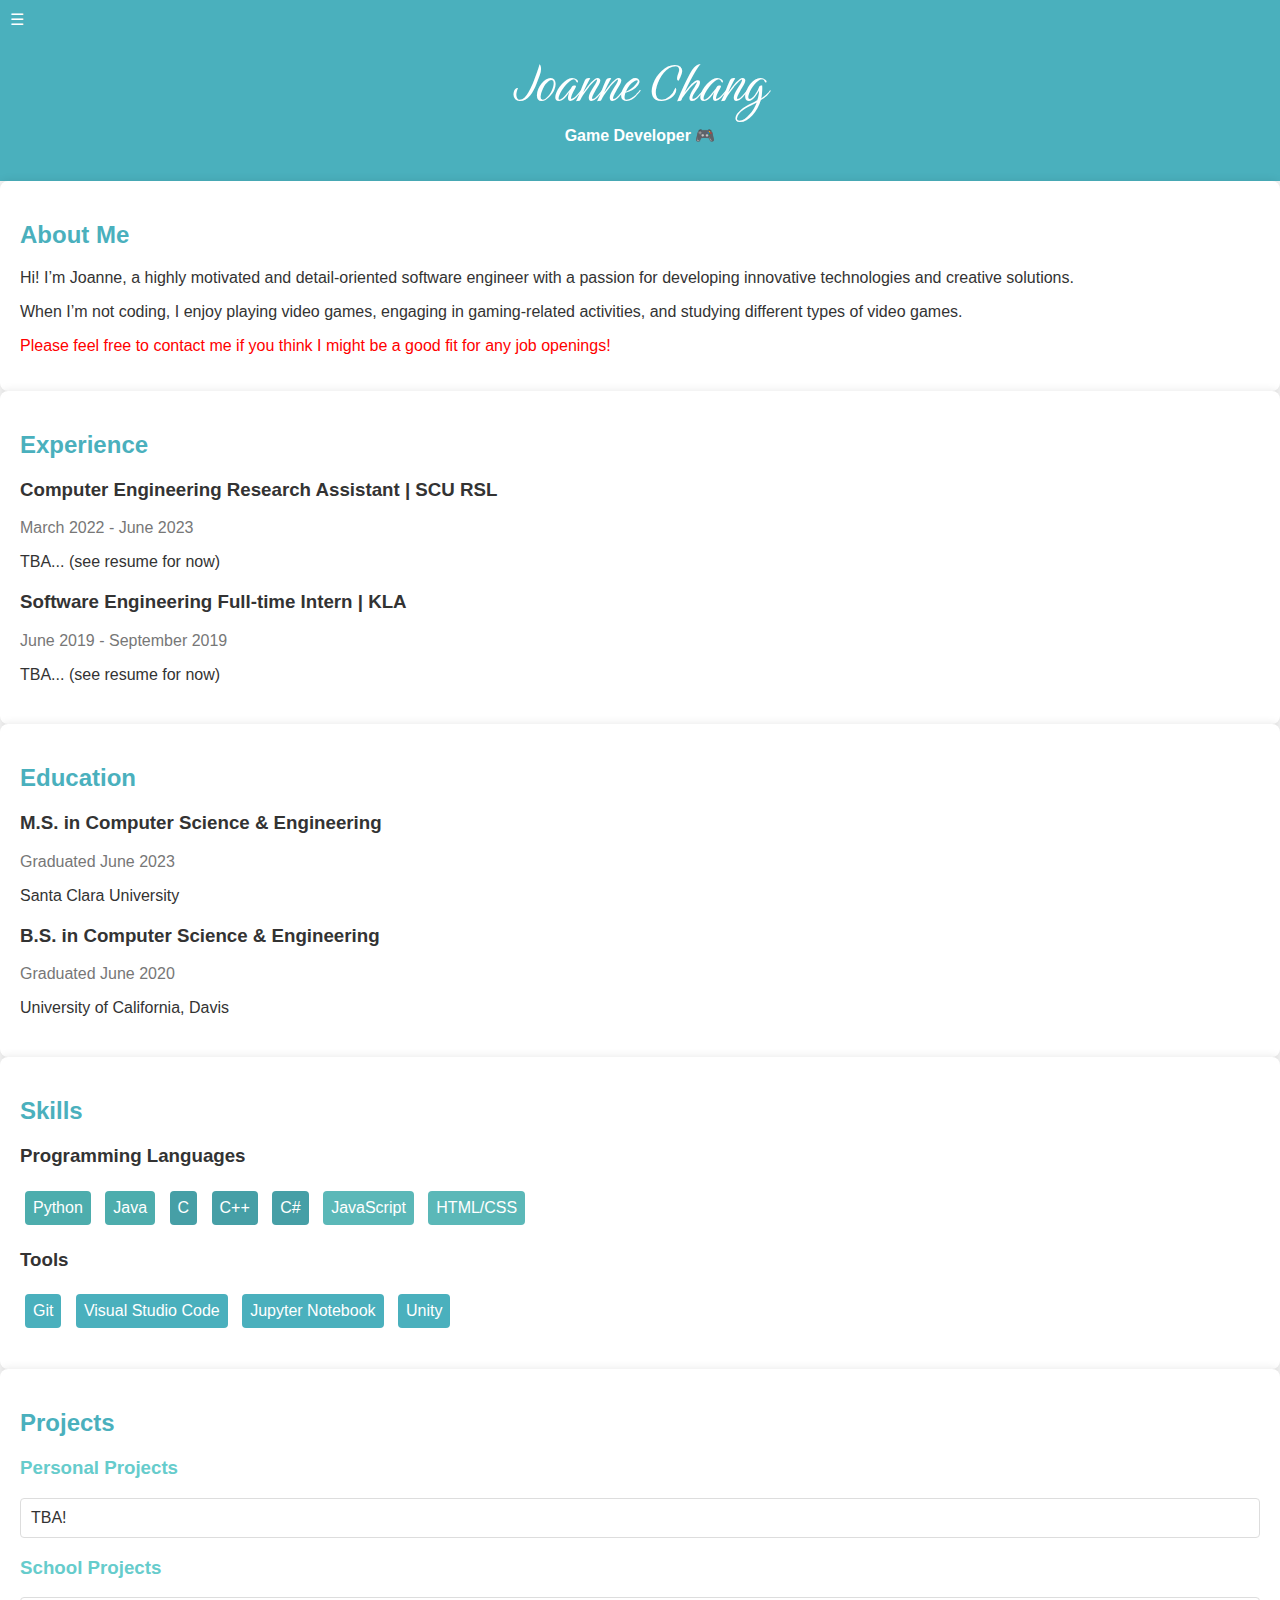
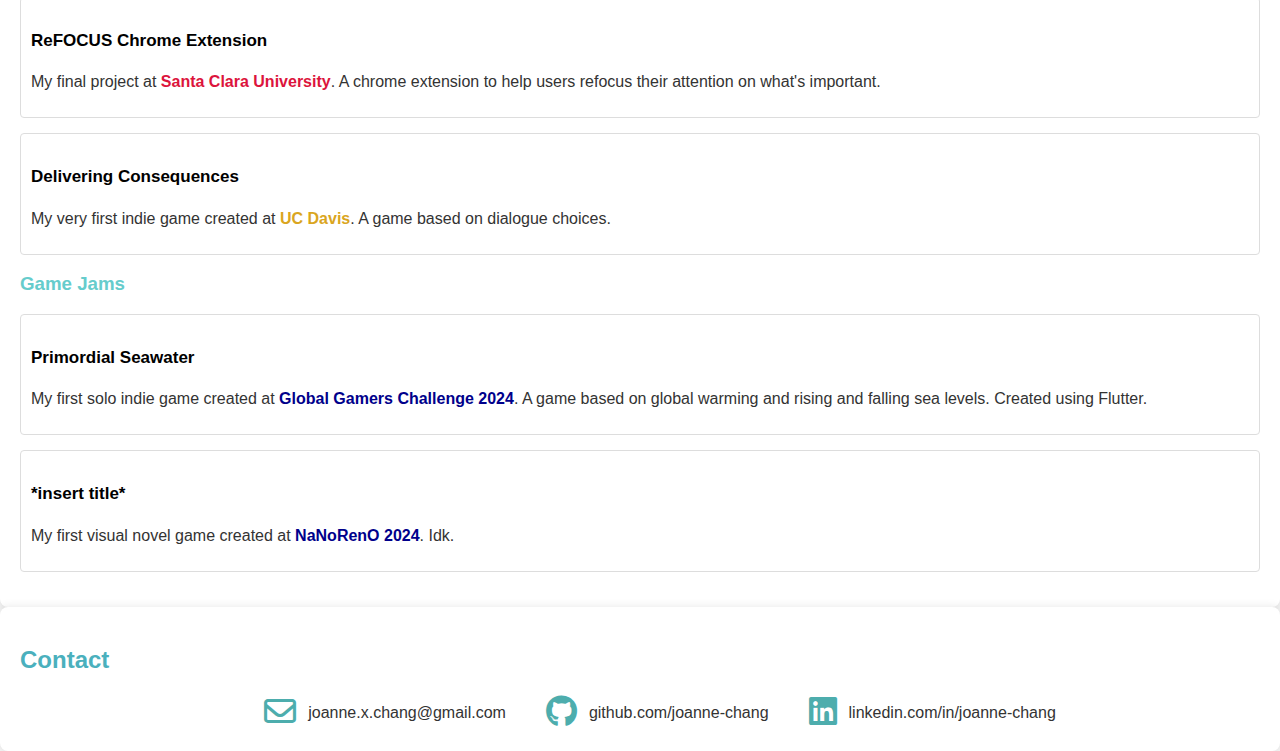
<file: gamedev.html>
<!DOCTYPE html>
<html lang="en">
  
<!-- Like this code?! FOLLOW ME ON GITHUB! https://github.com/Joanne-Chang ✨ -->

<head>
    <meta charset="UTF-8">
    <meta name="viewport" content="width=device-width, initial-scale=1.0">
    <title>Joanne Chang - Game Developer</title>
    <link rel="stylesheet" href="style.css">
    <link rel="stylesheet" href="https://cdnjs.cloudflare.com/ajax/libs/font-awesome/6.0.0/css/all.min.css">
    <link href="https://fonts.googleapis.com/css2?family=Birthstone&display=swap" rel="stylesheet">
</head>

<body>
    <div class="navbar">
        <div class="menu-icon-container" onclick="toggleSidebar()">
            <div class="menu-icon">
                ☰ <!-- Hamburger icon -->
            </div>
        </div>
    </div>

    <div class="sidebar" id="sidebar">
        <button class="close-btn" onclick="toggleSidebar()">X</button>
        <button onclick="scrollToSection('about')">About</button>
        <button onclick="scrollToSection('experience')">Experience</button>
        <button onclick="scrollToSection('education')">Education</button>
        <button onclick="scrollToSection('skills')">Skills</button>
        <button onclick="scrollToSection('projects')">Projects</button>
        <button onclick="scrollToSection('contact')">Contact</button>
    </div>

    <div class="main-content">
  
    <header>
        <h1 class="birthstone-font">Joanne Chang</h1>
        <p class="subheader">Game Developer 🎮</p>
    </header>

    <section id="about">
        <h2>About Me</h2>
        <p>
        Hi! I’m Joanne, a highly motivated and detail-oriented software engineer with a passion for developing innovative technologies and creative solutions.
        
        </p>
        <p>
        When I’m not coding, I enjoy playing video games, engaging in gaming-related activities, and 
        studying different types of video games.
        </p>
        <p id="notice">
        Please feel free to contact me if you think I might be a good fit for any job openings!
        </p>
    </section>

    <section id="experience">
        <h2>Experience</h2>
        <div class="job">
            <h3>Computer Engineering Research Assistant | SCU RSL</h3>
            <p class="date">March 2022 - June 2023</p>
            <p>TBA... (see resume for now)</p>
        </div>
        <div class="job">
            <h3>Software Engineering Full-time Intern | KLA</h3>
            <p class="date">June 2019 - September 2019</p>
            <p>TBA... (see resume for now)</p>
        </div>
    </section>

    <section id="education">
        <h2>Education</h2>
        <div class="degree">
            <h3>M.S. in Computer Science &amp; Engineering</h3>
            <p class="date">Graduated June 2023</p>
            <p>Santa Clara University</p>
        </div>
        <div class="degree">
            <h3>B.S. in Computer Science &amp; Engineering</h3>
            <p class="date">Graduated June 2020</p>
            <p>University of California, Davis</p>
        </div>
    </section>

    <section id="skills">
        <h2>Skills</h2>
      
        <h3>Programming Languages</h3>
        <ul>
            <li class="language_1">Python</li>
            <li class="language_1">Java</li>
          
            <li class="language_2">C</li>
            <li class="language_2">C++</li> 
            <li class="language_2">C#</li>
          
            <li class="language_3">JavaScript</li>
            <li class="language_3">HTML/CSS</li>
        </ul>
      
        <h3>Tools</h3>
        <ul>
            <li>Git</li>
            <li>Visual Studio Code</li>
            <li>Jupyter Notebook</li>
            <li>Unity</li>
        </ul>
    </section>
      
    <section id="projects">
        <h2>Projects</h2>

        <h3>Personal Projects</h3>
        <div class="project">
            TBA!
<!--             <h4>Project A</h4>
            <p>A web application that...</p> -->
        </div>

        <h3>School Projects</h3>
        <div class="project">
            <h4>ReFOCUS Chrome Extension</h4>
            <p>
              My final project at <span class="university_2">Santa Clara University</span>. 
              A chrome extension to help users refocus their attention on what's important.
            </p>
        </div>
        <div class="project">
            <h4>Delivering Consequences</h4>
            <p>
              My very first indie game created at <span class="university_1">UC Davis</span>. 
              A game based on dialogue choices.
            </p>
        </div>

        <h3>Game Jams</h3>
        <div class="project">
            <h4>Primordial Seawater</h4>
            <p>
              My first solo indie game created at <span class="hackathon">Global Gamers Challenge 2024</span>. 
              A game based on global warming and rising and falling sea levels. Created using Flutter.
            </p>
        </div>
        <div class="project">
            <h4>*insert title*</h4>
            <p>
              My first visual novel game created at <span class="hackathon">NaNoRenO 2024</span>. 
              Idk.
            </p>
        </div>
    </section>

    <section id="contact">
        <h2>Contact</h2>
        
        <div class="contact-icons">
            <a href="mailto:joanne.x.chang@gmail.com"><i class="far fa-envelope"></i></a>
            <p>joanne.x.chang@gmail.com</p>
          
            <a href="https://github.com/joanne-chang"><i class="fab fa-github"></i></a>
            github.com/joanne-chang
          
            <a href="https://linkedin.com/in/joanne-chang"><i class="fab fa-linkedin"></i></a>
            linkedin.com/in/joanne-chang
        </div>
    </section>
      
    </div>

    <script src="script.js"></script>
</body>
  
<!-- @Joanne-Chang on GitHub!!! -->

</html>
</file>
<file: style.css>
body {
    font-family: 'Roboto', sans-serif;
    margin: 0;
    padding: 0;
    background-color: #F5F5F5;
    color: #333;
}

.navbar {
    background-color: #4AB0BD;
    padding: 10px;
}

.menu-icon-container {
    cursor: pointer;
    display: inline-block;
    margin-right: 20px;
}

.menu-icon {
    cursor: pointer;
    display: flex;
    flex-direction: column;
    margin-right: 20px;
    z-index: 1; /* Ensure the hamburger icon appears on top */
    color: white;
}

.bar {
    width: 25px;
    height: 3px;
    background-color: #fff;
    margin: 6px 0;
}

.sidebar {
    position: fixed;
    top: 0;
    left: -300px; /* Set initial position off-screen */
    height: 100vh;
    width: 150px;
    background-color: #4AB0BD;
    padding: 20px;
    overflow-y: auto;
    transition: left 0.3s ease;
}

.sidebar button {
    display: block;
    width: 100%;
    padding: 10px 0;
    margin-bottom: 10px;
    border: none;
    background-color: #018f8f;
    color: #fff;
    text-align: center;
    cursor: pointer;
    border-radius: 4px;
}

.sidebar button:hover {
    background-color: #017070;
    color: white;
}

.sidebar-opened .main-content {
    margin-left: 200px; /* Adjust the margin based on your sidebar width */
}

.sidebar .close-btn {
    background-color: #4AB0BD;
    color: #018f8f;
    border: 1px solid #018f8f;
    padding: 5px 10px;
    cursor: pointer;
    margin-bottom: 10px;
}

header {
    margin-left: 0px; /* Adjust margin to accommodate the hamburger icon */
    padding-bottom: 20px;
    background-color: #4AB0BD;
    color: #fff;
    text-align: center;
}

section {
    margin-left: 0px; /* Adjust margin to accommodate the hamburger icon */
    padding: 20px;
    background-color: #fff;
    box-shadow: 0 0 10px rgba(0, 0, 0, 0.1);
    border-radius: 8px;
}

h2 {
    color: #4AB0BD;
}

.profile-container {
    display: flex;
    align-items: center;
}

.star-container {
    position: relative;
    width: 15vw; /* Adjust the size of the star */
    height: 15vw; /* Adjust the size of the star */
    overflow: hidden;
    margin-left: auto; /* Push the star to the right */
    margin-right: auto; /* Push the star to the left */
}

.diamond-shape {
    position: absolute;
    top: 50%;
    left: 50%;
    transform: translate(-50%, -50%);
    width: 100%;
    height: 100%;
    clip-path: polygon(50% 0%, 100% 50%, 50% 100%, 0% 50%);
    background-color: #4DADAD; /* Teal color for the diamond shape */
    z-index: 2; /* Ensure the diamond is above the square */
}

.small-diamond-shape {
    position: absolute;
    top: 5%;
    left: 5%;
    width: 90%; /* Adjust the size of the inner diamond */
    height: 90%; /* Adjust the size of the inner diamond */
    background-color: #ffffff; /* Color of the inner diamond */
    clip-path: polygon(50% 0%, 100% 50%, 50% 100%, 0% 50%);
}

.square-profile {
    position: absolute;
    top: 50%;
    left: 50%;
    transform: translate(-50%, -50%);
    width: 65%; /* Adjust the size of the black square */
    height: 65%; /* Adjust the size of the black square */
    background-color: white; /* Black color for the square */
    z-index: 1; /* Ensure the square is below the diamond */
    border: 5px solid teal;
}

.diamond-shape::before {
    content: '';
    position: absolute;
    top: 0;
    left: 0;
    width: 100%;
    height: 100%;
    border: 1px solid #4DADAD; /* Thin border matching the background color */
    box-sizing: content-box; /* Ensure the border is included in the size */
}

.diamond-shape img {
    width: 100%; /* Make the image fill the diamond shape */
    height: auto; /* Maintain the aspect ratio of the image */
    position: absolute;
    top: 0;
    left: 0;
}

.job, .degree {
    margin-bottom: 20px;
}

.job h3, .degree h3 {
    color: #333333;
}

#projects h3 {
    color: #66CCCC; 
}

.project h4 {
    color: black;
    font-size: 17px;
}

.date {
    color: #777;
}

ul {
    list-style: none;
    padding: 0;
}

ul li {
    background-color: #4AB0BD;
    color: #fff;
    padding: 8px;
    margin: 5px;
    display: inline-block;
    border-radius: 4px;
}

.language_1 {
  background-color: #4DADAD;
}

.language_2 {
  background-color: #469FA6;
}

.language_3 {
  background-color: #5BB8B8;
}

.project-container {
    display: flex;
    justify-content: space-between; /* Distribute projects evenly */
    margin-top: 1em; /* Add some space between projects */
}

.project-square {
    flex: 0 0 32%; /* Each project takes up 30% of the container width */
    background-color: #ffffff; /* White background for the project square */
    border: 2px solid #4DADAD; /* Teal border for the project square */
    padding: 1em;
    border-radius: 8px;
    box-sizing: border-box; /* Include padding and border in the element's total width and height */
    color: #4DADAD; /* Teal text color for contrast */
}

#projects .project {
    cursor: pointer;
    padding: 10px;
    margin-bottom: 15px;
    border: 1px solid #dddddd;
    border-radius: 4px;
}

#projects .project:hover {
    background-color: #f9f9f9;
}

.button-container {
      display: flex;
    justify-content: center;
    align-items: center;
}

.toggleProjects {
    background-color: #4DADAD; /* Teal color for the button */
    color: #ffffff;
    padding: 10px;
    cursor: pointer;
    border: none;
    border-radius: 5px;
    margin-top: 10px;
    margin-bottom: 10px;
}

.university_1 {
  color: goldenrod;
  font-weight: 600;
}

.university_2 {
  color: crimson;
  font-weight: 600;
}

.hackathon {
  color: darkblue;
  font-weight: 600;
}

.birthstone-font {
    font-family: 'Birthstone', cursive;
    font-weight: 300; /* Adjust the font weight as needed */
    font-size: 4em; /* Adjust the font size as needed */
    margin: 0;
}

.subheader {
    font-weight: 700;
    margin-top: 0px;
}

#contact p {
    margin: 5px 0;
}

.contact-icons {
    display: flex;
    justify-content: center;
    align-items: center;
}

.contact-icons a {
    color: #4DADAD; /* Teal color for the icons */
    font-size: 2em;
    margin-left: 40px;
    margin-right: 12px;
}

.contact-icons a:hover {
    color: #006666; /* Darker teal color on hover */
}

#notice {
  color: red;
  font-weight: 500;
}

@media (max-width: 600px) {
  .contact-icons {
    flex-direction: column;
    align-items: center;
    padding-left: 0px;
  }
  
  .contact-icons a {
    margin-top: 18px;
    margin-left: 0px;
    margin-right: 0px;
  }
}
</file>
